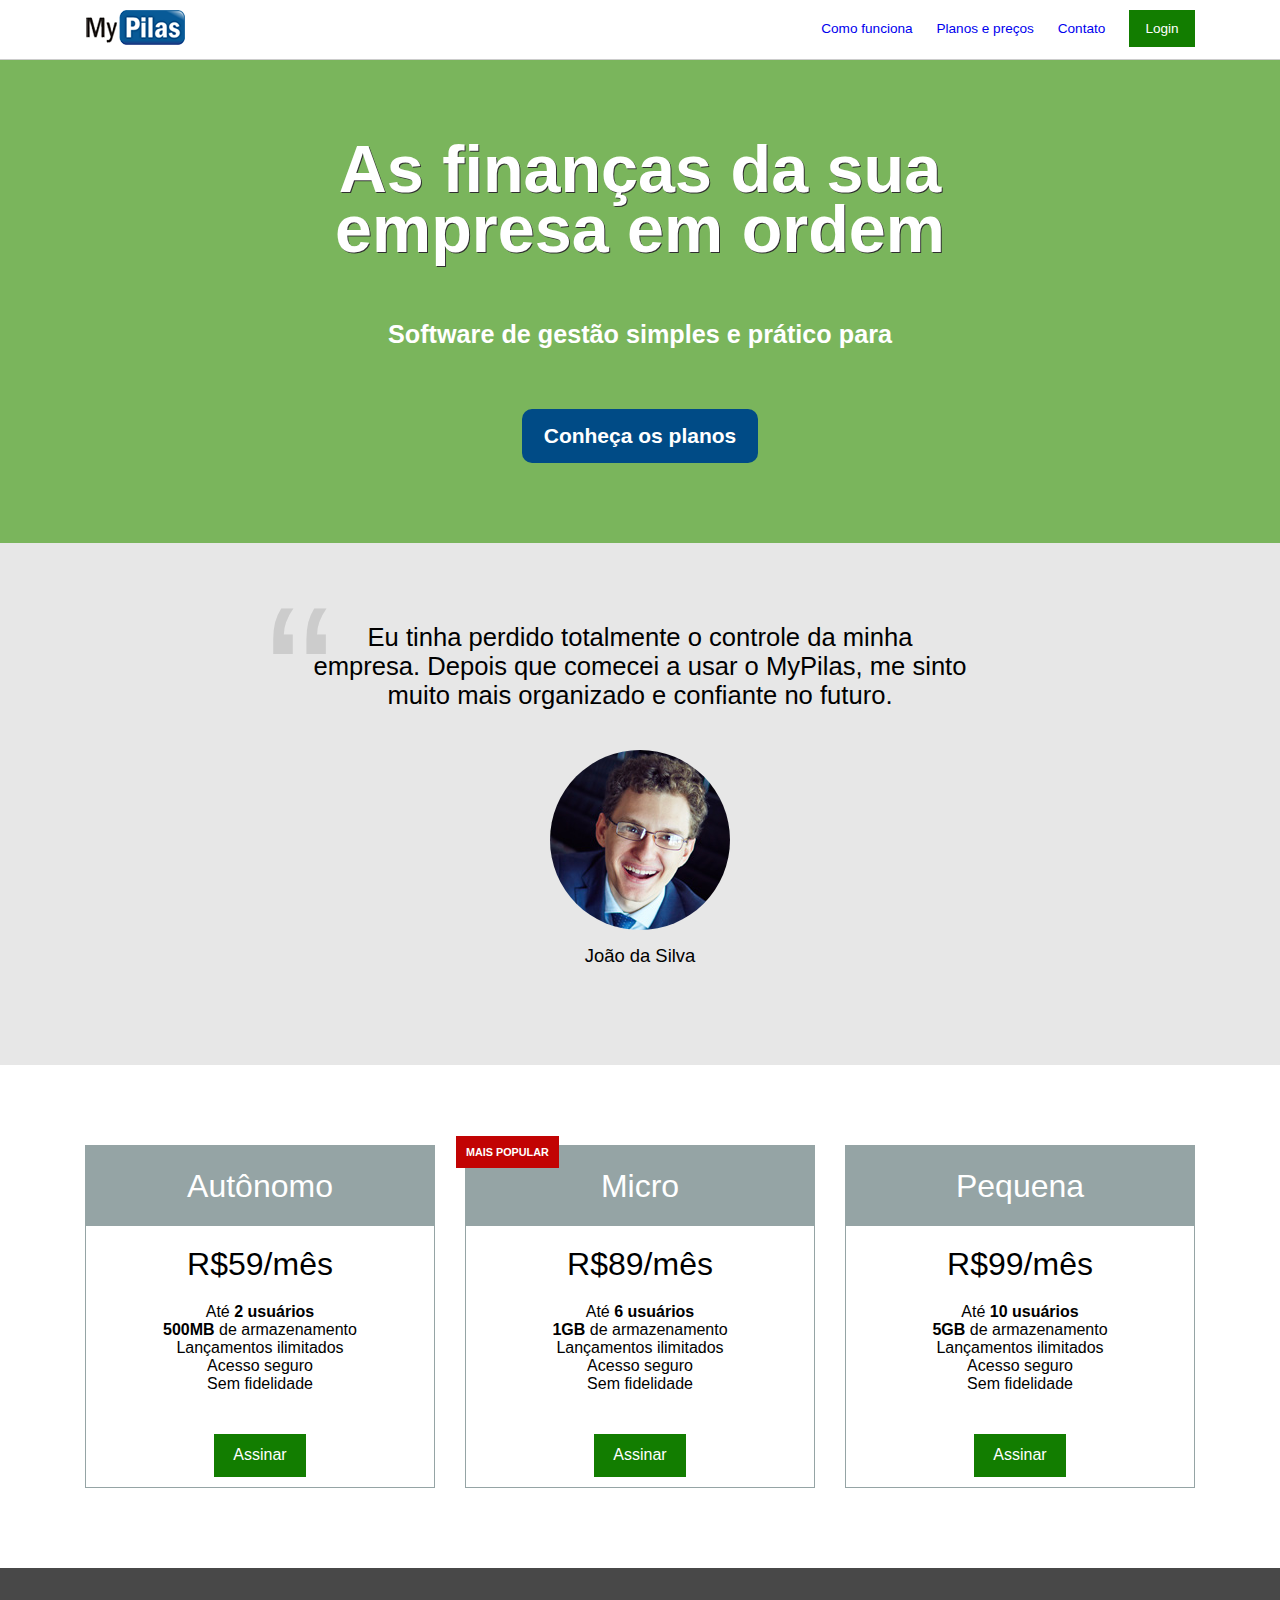
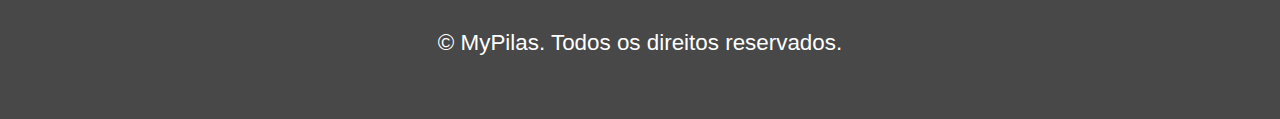
<file: index.html>
<!DOCTYPE html>
<html lang="pt-BR">

<head>
    <meta charset="UTF-8">
    <meta name="viewport" content="width=device-width, initial-scale=1.0">
    <title>MyPilas</title>

    <link rel="stylesheet" href="css/bootstrap-grid.min.css">
    <link rel="stylesheet" href="css/base.css">
    <link rel="stylesheet" href="css/layout.css">
    <link rel="stylesheet" href="css/componentes.css" />
</head>

<body>
    <header class="layout-cabecalho layout-cabecalho--home">
        <div class="container">

            <nav class="navegacao">
                <img src="images/logo.png" alt="MyPilas" width="100" height="35">

                <div class="navegacao__menu">
                    <button class="botao-chaveador js-botao-chaveador"></button>

                    <ul class="menu  js-menu">
                        <li class="menu__item">
                            <a href="#">Como funciona</a>
                        </li>
                        <li class="menu__item">
                            <a href="#planos">Planos e preços</a>
                        </li>
                        <li class="menu__item">
                            <a href="#">Contato</a>
                        </li>
                        <li class="menu__item menu__item--botao">
                            <a href="#" class="botao botao--login">Login</a>
                        </li>
                    </ul>
                </div>
            </nav>
        </div>
    </header>

    <section class="layout-chamada">
        <div class="container">
            <div class="chamada">
                <h1 class="chamada__titulo">As finanças da sua empresa em ordem</h1>
                <p class="chamada__subtitulo">Software de gestão simples e prático para </p>

                <div class="chamada__acao">
                    <a href="#planos" class="botao botao--principal">Conheça os planos</a>
                </div>
            </div>
        </div>
    </section>

    <div class="layout-depoimento">
        <div class="container">
            <div class="depoimento">
                <blockquote>
                    Eu tinha perdido totalmente o controle da minha empresa.
                    Depois que comecei a usar o MyPilas, me sinto muito mais organizado e confiante no futuro.
                </blockquote>
                <div class="depoimento__autor">
                    <img src="images/joao-da-silva.jpg" alt="João da Silva" width="180" height="180">
                    <p>João da Silva</p>
                </div>
            </div>
        </div>
    </div>

    <div id="planos" class="layout-planos">
        <div class="container">
            <div class="row">
                <div class="col-sm-4">
                    <article class="plano">
                        <h2 class="plano__cabecalho">Autônomo</h2>
                        <div class="plano__preco">R$59/mês</div>
                        <ul class="plano__caracteristicas">
                            <li>Até <strong>2 usuários</strong></li>
                            <li><strong>500MB</strong> de armazenamento</li>
                            <li>Lançamentos ilimitados</li>
                            <li>Acesso seguro</li>
                            <li>Sem fidelidade</li>
                        </ul>
                        <footer class="plano__rodape">
                            <a href="assine.html" class="botao botao--assinar">Assinar</a>
                        </footer>
                    </article>
                </div>
                <div class="col-sm-4">
                    <article class="plano plano--mais-popular">
                        <h2 class="plano__cabecalho">Micro</h2>
                        <div class="plano__preco">R$89/mês</div>
                        <ul class="plano__caracteristicas">
                            <li>Até <strong>6 usuários</strong></li>
                            <li><strong>1GB</strong> de armazenamento</li>
                            <li>Lançamentos ilimitados</li>
                            <li>Acesso seguro</li>
                            <li>Sem fidelidade</li>
                        </ul>
                        <footer class="plano__rodape">
                            <a href="assine.html" class="botao botao--assinar">Assinar</a>
                        </footer>
                    </article>
                </div>
                <div class="col-sm-4 ultima-coluna">
                    <article class="plano" style="margin-right: 0;">
                        <h2 class="plano__cabecalho">Pequena</h2>
                        <div class="plano__preco">R$99/mês</div>
                        <ul class="plano__caracteristicas">
                            <li>Até <strong>10 usuários</strong></li>
                            <li><strong>5GB</strong> de armazenamento</li>
                            <li>Lançamentos ilimitados</li>
                            <li>Acesso seguro</li>
                            <li>Sem fidelidade</li>
                        </ul>
                        <footer class="plano__rodape">
                            <a href="assine.html" class="botao botao--assinar">Assinar</a>
                        </footer>
                    </article>
                </div>
            </div>
        </div>
    </div>

    <footer class="layout-rodape">
        <div class="container">
            <p>&copy; MyPilas. Todos os direitos reservados.</p>
        </div>
    </footer>

    <script src="javascripts/app.js"></script>

</body>

</html>
</file>
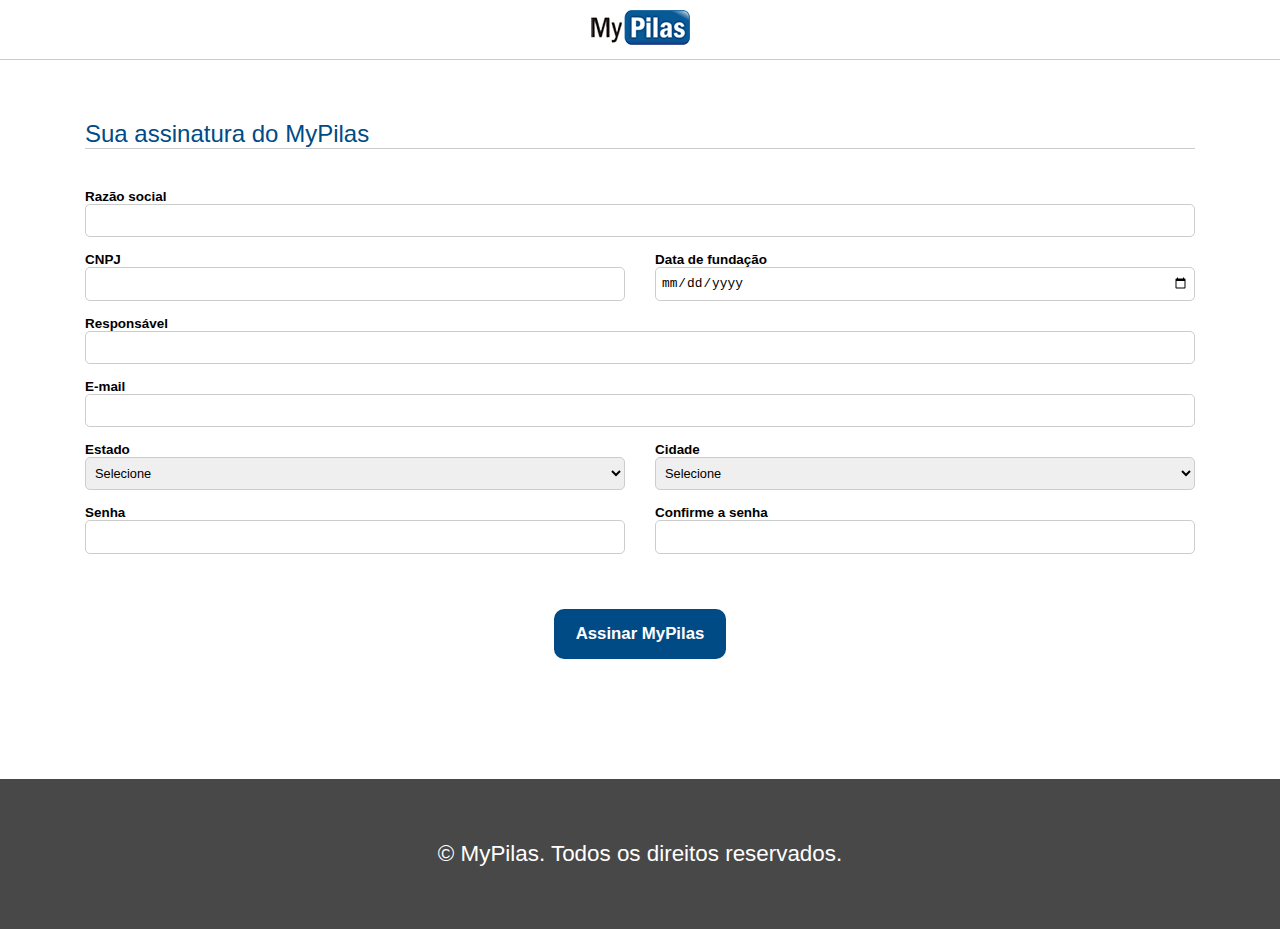
<file: assine.html>
<!DOCTYPE html>
<html lang="pt-BR">

<head>
    <meta charset="UTF-8">
    <meta name="viewport" content="width=device-width, initial-scale=1.0">
    <title>MyPilas</title>

    <link rel="stylesheet" href="css/bootstrap-grid.min.css">
    <link rel="stylesheet" href="css/base.css">
    <link rel="stylesheet" href="css/layout.css">
    <link rel="stylesheet" href="css/componentes.css" />
</head>

<body>
    <header class="layout-cabecalho layout-cabecalho--home">
        <div class="container">
            <nav class="navegacao navegacao--assinatura">
                <a href="index.html"><img src="images/logo.png" alt="MyPilas" width="100" height="35"></a>
            </nav>
        </div>
    </header>

    <main class="layout-assinatura">
        <div class="container">
            <form action="#" method="POST">
                <h1 class="titulo-formulario">Sua assinatura do MyPilas</h1>

                <div class="grupo-entrada">
                    <label for="razao-social">Razão social</label>
                    <input id="razao-social" name="razaoSocial" type="text" class="campo" required>
                </div>

                <div class="row">
                    <div class="col-sm-6 grupo-entrada">
                        <label for="cnpj">CNPJ</label>
                        <input id="cnpj" name="cnpj" type="text" class="campo" required>
                    </div>

                    <div class="col-sm-6 grupo-entrada">
                        <label for="data-nascimento">Data de fundação</label>
                        <input id="data-nascimento" name="dataFundacao" type="date" class="campo" required>
                    </div>
                </div>

                <div class="grupo-entrada">
                    <label for="responsavel">Responsável</label>
                    <input id="responsavel" name="responsavel" type="text" class="campo" required>
                </div>

                <div class="grupo-entrada">
                    <label for="email">E-mail</label>
                    <input id="email" name="email" type="email" class="campo" required>
                </div>

                <div class="row">
                    <div class="col-sm-6 grupo-entrada">
                        <label for="estado">Estado</label>
                        <select id="estado" name="estado" class="campo">
                            <option>Selecione</option>
                            <option value="MG">Minas Gerais</option>
                            <option value="SP">São Paulo</option>
                            <option value="CE">Ceará</option>
                        </select>
                    </div>

                    <div class="col-sm-6 grupo-entrada">
                        <label for="cidade">Cidade</label>
                        <select id="cidade" name="cidade" class="campo">
                            <option>Selecione</option>
                            <option value="1">Uberlândia</option>
                            <option value="2">São Paulo</option>
                            <option value="3">Fortaleza</option>
                        </select>
                    </div>
                </div>

                <div class="row">
                    <div class="col-sm-6 grupo-entrada">
                        <label for="senha">Senha</label>
                        <input id="senha" name="senha" type="password" class="campo" required>
                    </div>

                    <div class="col-sm-6 grupo-entrada">
                        <label for="confirmacao-senha">Confirme a senha</label>
                        <input id="confirmacao-senha" name="confirmacao-senha" type="password" class="campo" required>
                    </div>
                </div>

                <div style="text-align: center; margin-top: 40px;">
                    <input type="submit" value="Assinar MyPilas" class="botao botao--principal">
                </div>
            </form>
        </div>
    </main>

    <footer class="layout-rodape">
        <div class="container">
            <p>&copy; MyPilas. Todos os direitos reservados.</p>
        </div>
    </footer>
</body>

</html>
</file>
<file: css/base.css>
html{
  font-size: 100%;
}

body {
  margin: 0;
  font-family: Arial, Helvetica, sans-serif;

  font-size: 1.4rem;
}

a {
  text-decoration: none;
}
</file>
<file: css/layout.css>
.layout-cabecalho {
  height: 60px;
  border-bottom: 1px solid #ccc;

  background-color: #fff;
}

.layout-cabecalho--home {
  position: fixed;
  top: 0;
  right: 0;
  left: 0;
  z-index: 9999;
}

.layout-planos {
  padding: 80px 0;
}

@media (max-width: 580px) {
  .layout-planos .row > div:not(.ultima-coluna) {
    margin-bottom: 40px;
  }
}

.layout-chamada {
  padding: 80px 0;
  margin-top: 60px;

  background-color: #7ab55c;
}

.layout-depoimento {
  padding: 80px 0;
  background-color: #e7e7e7;
}

.layout-rodape {
  padding: 40px 0;

  background-color: #484848;
  color: #fff;

  text-align: center;
}

/*------------------------*\
          NAVEGACAO
\*------------------------*/
.navegacao {
  margin-top: 10px;
}

.navegacao--assinatura {
  text-align: center;
}

.navegacao__menu {
  float: right;
}

/*------------------------*\
          ASSINATURA
\*------------------------*/
.layout-assinatura {
  padding: 120px 0;
}
</file>
<file: css/componentes.css>
/*------------------------*\
          PLANO
\*------------------------*/
.plano {
  position: relative;

  padding: 10px;
  height: 100%;

  border: 1px solid #95a4a5;

  font-size: 1rem;
}

.plano--mais-popular::after {
  position: absolute;
  top: -10px;
  left: -10px;

  padding: 10px;

  background-color: #c20303;
  color: #fff;

  font-size: 0.675em;
  font-weight: bolder;

  content: "MAIS POPULAR";
}

.plano__cabecalho {
  margin: -10px;
  margin-bottom: 0px;

  background-color: #95a4a5;
  color: #fff;

  text-align: center;
  line-height: 2.5;
  font-weight: normal;
  font-size: 2em;
}

.plano__preco {
  margin: 20px 0;

  text-align: center;
  font-size: 2em;
}

.plano__caracteristicas {
  padding: 0;
  margin: 20px 0;
  height: 6.9em;

  font-size: 1em;

  list-style: none;
}

.plano__caracteristicas > li {
  text-align: center;
}

.plano__rodape {
  text-align: center;
}

/*------------------------*\
          BOTÃO
\*------------------------*/
.botao {
  display: inline-block;
  padding: 0.8em 1.2em;

  background-color: #bbb;
  color: #fff;
  border: none;

  line-height: normal;
  font-size: 1em;
  text-decoration: none;
}

.botao:hover,
.botao:focus {
  background-color: #aaa;
  text-decoration: none;
  color: #fff;
}

.botao--assinar,
.botao--login {
  background-color: #127d00;
}

.botao--assinar:hover,
.botao--assinar:focus .botao--login:hover,
.botao--login:focus {
  background-color: #0e6400;
}

.botao--principal {
  padding: 15px 22px;
  border-radius: 10px;

  background-color: #004b86;

  font-size: 0.75em;
  font-weight: bolder;
}

.botao--principal:hover,
.botao--principal:focus {
  background-color: #003b6a;
}

/*------------------------*\
          CHAMADA
\*------------------------*/
.chamada {
  font-size: 1.6rem;
  text-align: center;
}

.chamada__titulo {
  margin: 0;

  color: #fff;

  font-size: 2.375em;
  line-height: 0.9;
  text-shadow: 1px 1px #313131;
}

.chamada__subtitulo {
  margin: 60px 0;

  color: #fff;

  font-size: 0.9em;
  font-weight: bolder;
}

.chamada__acao {
  font-size: 1em;
}

@media (min-width: 992px) {
  .chamada {
    padding-left: 10%;
    padding-right: 10%;

    font-size: 1.75rem;
  }
}

/*------------------------*\
          DEPOIMENTO
\*------------------------*/
.depoimento {
  font-size: 1.3rem;
}

@media (min-width: 992px) {
  .depoimento {
    padding-left: 15%;
    padding-right: 15%;

    font-size: 1.6rem;
  }
}

.depoimento > blockquote {
  position: relative;

  margin: 0;
  padding: 0 60px;

  text-align: center;
  font-size: 1em;
}

.depoimento > blockquote::before {
  position: absolute;
  left: 0.07em;
  top: -0.3em;

  color: #ccc;

  font-size: 8em;
  content: "\201C";
}

.depoimento__autor {
  margin-top: 40px;

  text-align: center;
  font-size: 0.72em;
}

.depoimento__autor > img {
  border-radius: 50%;
}

.depoimento__autor > p {
  margin-top: 10px;
}

/*------------------------*\
      BOTAO CHAVEADOR
\*------------------------*/
.botao-chaveador {
  width: 24px;
  height: 24px;
  border: 0;

  background: none;
  background-image: url("../images/bars.png");

  outline: none;
}

.botao-chaveador:hover {
  cursor: pointer;
}

@media (min-width: 992px) {
  .botao-chaveador {
    display: none;
  }
}

/*------------------------*\
      MENU
\*------------------------*/
.menu {
  margin: 0;

  font-size: 0.85rem;

  list-style: none;
}

@media (max-width: 991px) {
  .menu {
    position: fixed;
    top: 0;
    left: 0;
    bottom: 0;

    padding: 20px;
    width: 200px;
    border-right: 1px solid #eee;

    background-color: #fbfbfb;

    display: none;
  }

  .menu--exibindo {
    display: block;
  }

  .menu__item {
    display: block;

    line-height: 3;
  }

  .menu__item--botao {
    margin-top: 20px;
  }
}

@media (min-width: 992px) {
  .menu__item {
    display: inline-block;
    padding-right: 20px;
  }

  .menu__item:last-of-type {
    padding-right: 0;
  }
}

/*------------------------*\
      TITULO-FORMULARIO
\*------------------------*/
.titulo-formulario {
  margin: 0;
  margin-bottom: 40px;

  border-bottom: 1px solid #ccc;

  font-size: 1.5rem;
  font-weight: normal;
  color: #004b86;
}

/*------------------------*\
      GRUPO-ENTRADA
\*------------------------*/
.grupo-entrada {
  margin-bottom: 15px;
}

.grupo-entrada > label {
  display: block;

  font-size: 0.6em;
  font-weight: bold;
}

/*------------------------*\
      CAMPO
\*------------------------*/
.campo {
  display: block;
  width: 100%;
  height: 2.6em;

  padding: 5px;
  border: 1px solid #ccc;
  border-radius: 5px;

  font-size: 0.8rem;
}
</file>
